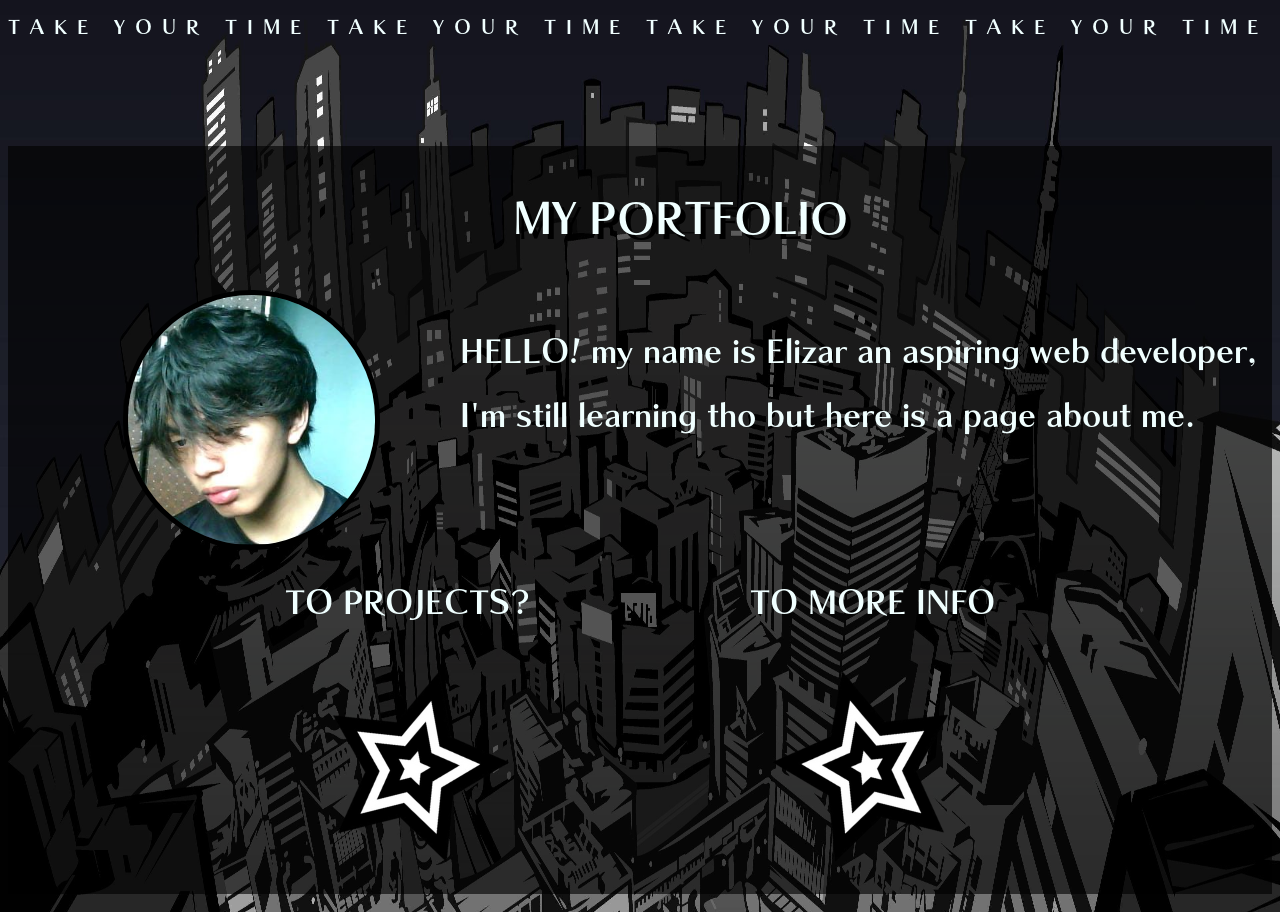
<file: index.html>
<!DOCTYPE html>
<html>
    <link rel="stylesheet" href="indexstyle.css">
    <head>
        <title> My portfolio</title>
    </head>

    <body>
        <div class="marquee">
            <span> TAKE YOUR TIME       TAKE YOUR TIME       TAKE YOUR TIME       TAKE YOUR TIME       TAKE YOUR TIME       TAKE YOUR TIME       TAKE YOUR TIME       TAKE YOUR TIME       TAKE YOUR TIME       TAKE YOUR TIME       TAKE YOUR TIME       TAKE YOUR TIME       TAKE YOUR TIME       TAKE YOUR TIME       TAKE YOUR TIME      </span>
        </div>

        <div class="Mainbox">
            <h1>MY PORTFOLIO</h1>
            <div class="pfpcontainer">
                <img src="assests/pfp.jpg" alt="pictureofme" class="pfp">
                <h2>HELLO! my name is Elizar an aspiring web developer,<br> I'm still learning tho but here is a page about me.</h2>
            </div>

            <div class="title">
                <p1>TO PROJECTS?</p1>
                <p2>TO MORE INFO</p2>
            </div>
            
            <div class="stars">
                <a href="galley.html"><img src="assests/star.png" alt="link to next page" class="S1"></a>    
                <a href="aboutme.html"><img src="assests/star.png" alt="link to next page" class="S2"></a> 

            </div>

            
        </div>
    </body>


</html>
</file>
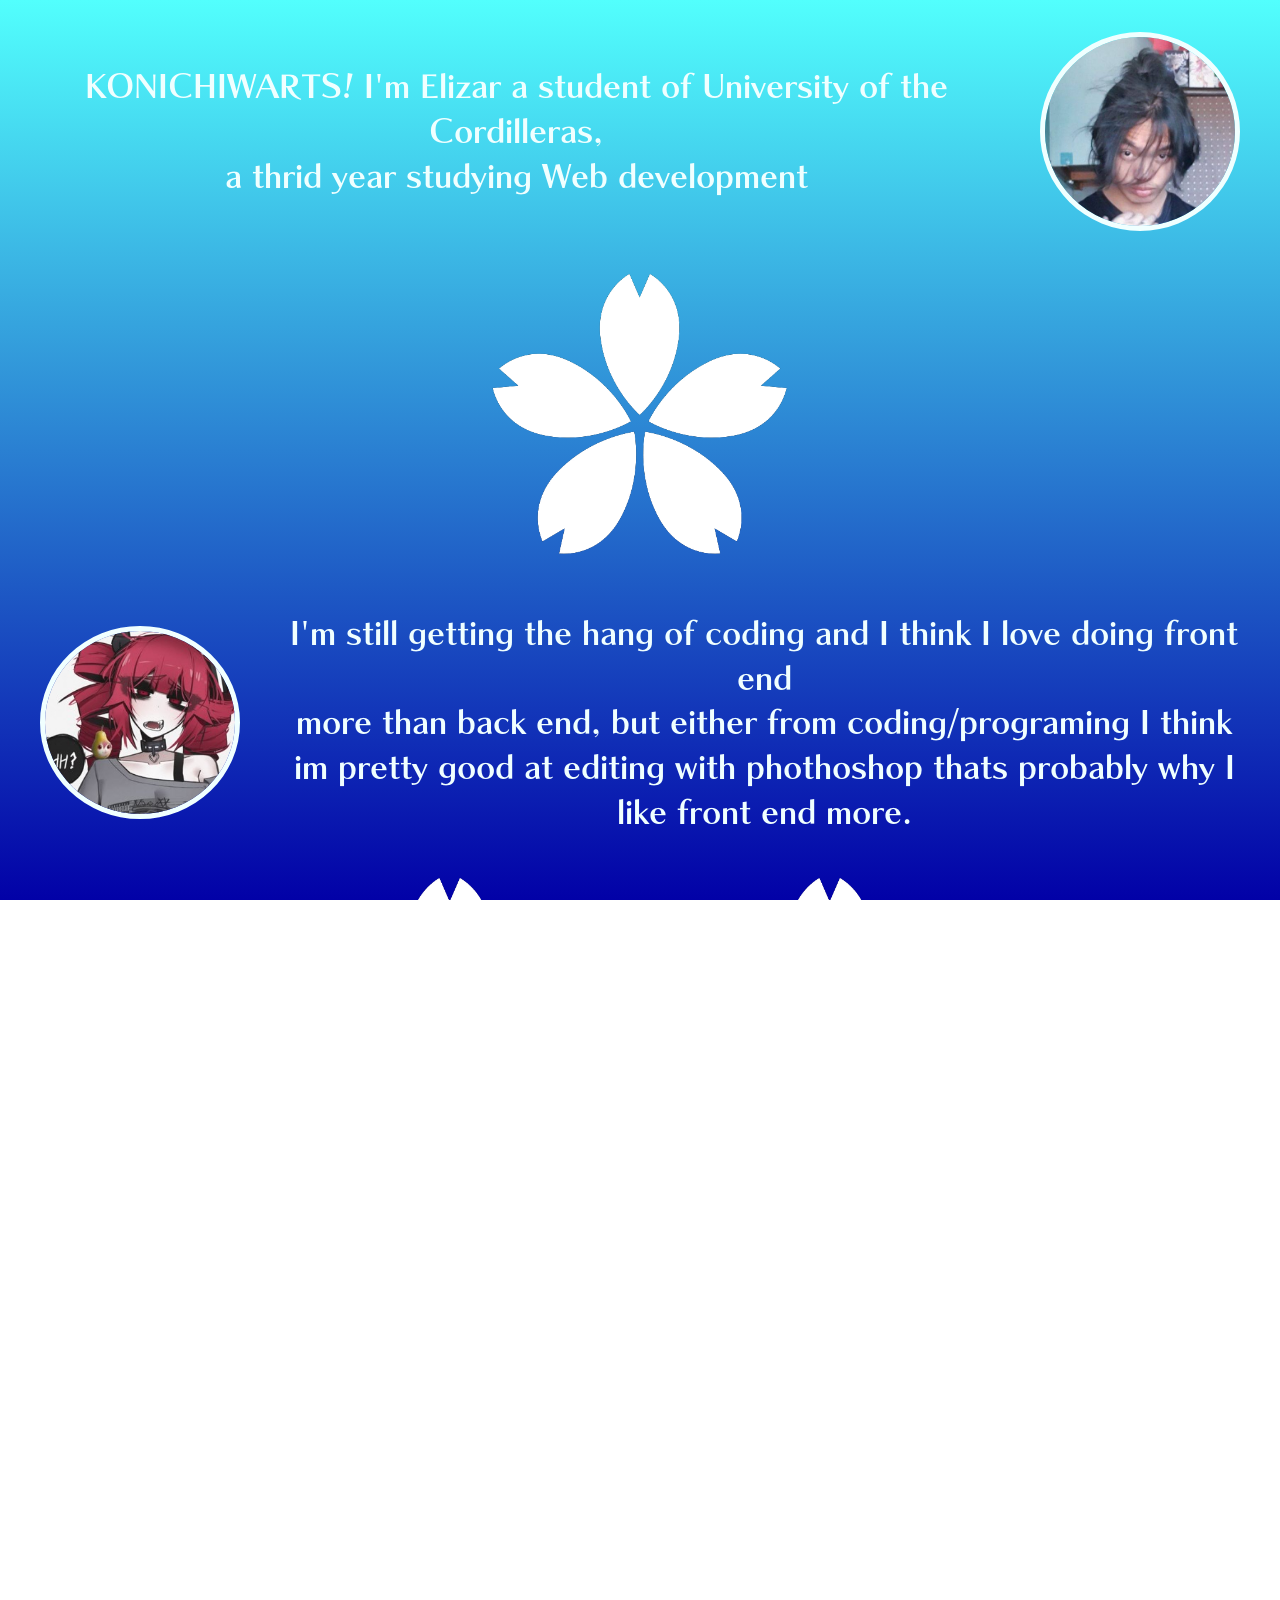
<file: aboutme.html>
<!DOCTYPE html>
<html>
    <link rel="stylesheet" href="aboutme.css">
    <head>
        <title>ABOUT ME</title>
    </head>

    <body>
        <div class="Mainbox">

            <div class="first">
                <h1 class="ichi">KONICHIWARTS! I'm Elizar a student of University of the Cordilleras,<br> a thrid year studying 
                Web development</h1>
                <img src="assests/pfp2.jpg" class="pfp">
            </div>
            <img src="assests/sakura.png" class="sakura">

            <div class="second">
                <img src="assests/back.jpg" class="back">
                <h1 class="ni"> I'm still getting the hang of coding and I think I love doing front end <br> more than back end,
                but either from coding/programing I think im pretty good at editing with phothoshop thats probably why I like front end more. </h1>
            </div>
            <div class="thrid">
                <img src="assests/sakura.png" class="s2">
                <img src="assests/sakura.png" class="s3">
            </div>
            <div class="fourth">
                <h1 class="san"> Here is my contact info if you want to reach me out <br>
                <a href="https://www.facebook.com/elizar.arevalo.2025" class="link" target="_blank">Facebook</a> <br>
                <a href="https://www.instagram.com/_la_rd" class="link" target="_blank">Instagram</a> <br>
                <img src="assests/teto.jpg" class="yuki">
            </div>
                 
            
            <img src="assests/sakura.png" class="s3">


            <div class="fifth">
                
                <h1 class="san">Thats pretty much it about me I'm also slightly knowledgeable about <br>electronics I work with scrap machines
                and by work I mean mess <br>around with it, anyway glad you read this far i'll leave you with one of the quotes from my favorite game
                </h1>
                <img src="assests/yuki.png" class="yuki">
            </div>
            <img src="assests/T_Camp_ArcanaWord_001.png" class="quote">
            <a href="index.html"><img src="assests/star.png" alt="to home" class="s1"></a>
            <h2>TO HOME</h2>

        </div>
    </body>
</html>
</file>
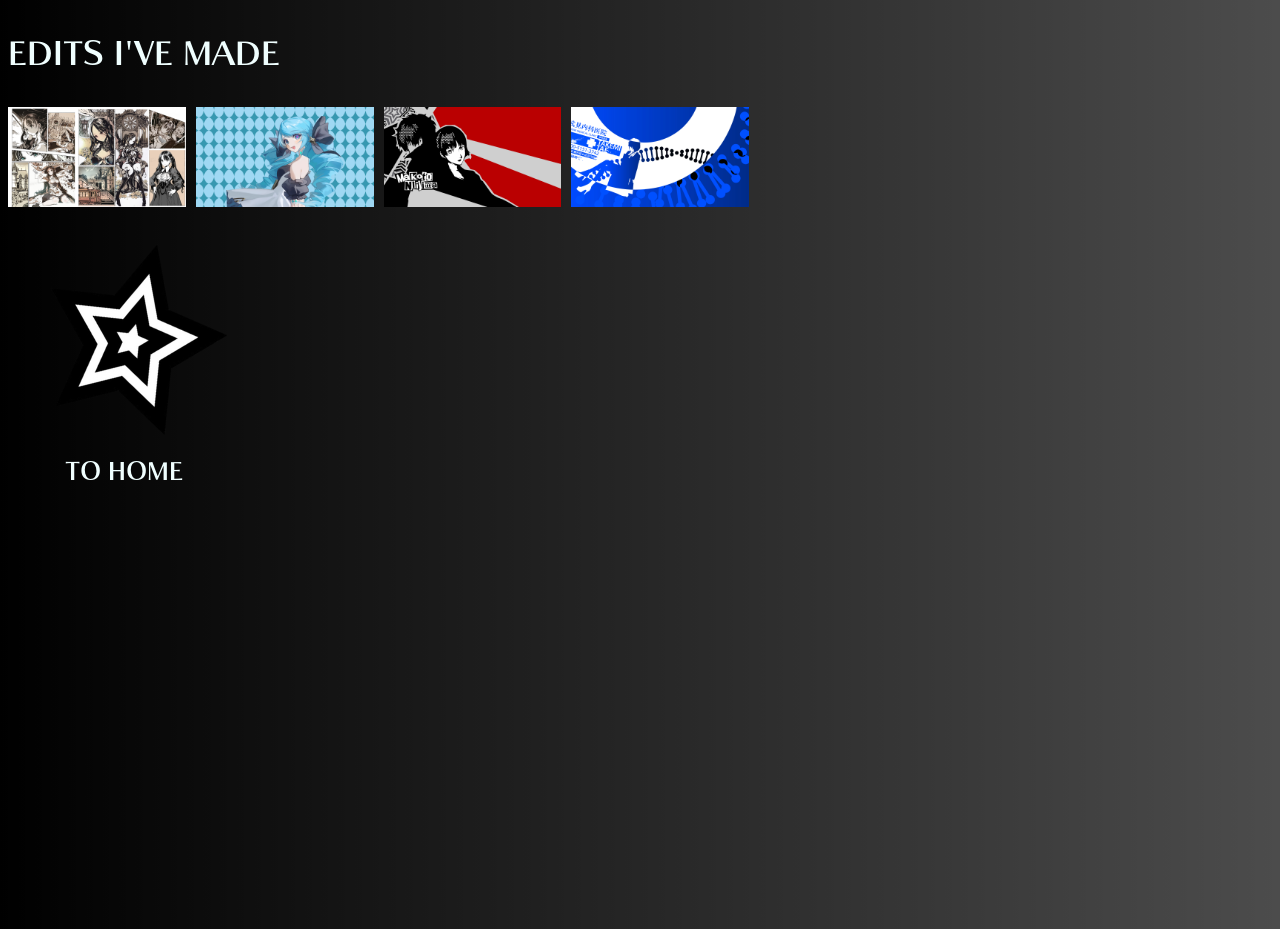
<file: galley.html>
<!DOCTYPE html>
<html>
    <link rel="stylesheet" href="galley.css">
    <script src="galley.js"></script>

    <head>
        <title> MY GALLERY</title>
    </head>

    <body>
            <div id="background-container">
            </div>

                <div class="container">
                    <h1>EDITS I'VE MADE</h1>
                    <div class="pics">
                        <img src="gallery/1.png" onclick="changeBackground(this.src)" class="a">
                        <img src="gallery/2.png" onclick="changeBackground(this.src)" class="a">
                        <img src="gallery/3.jpeg" onclick="changeBackground(this.src)" class="a">
                        <img src="gallery/4.jpeg" onclick="changeBackground(this.src)" class="a">
                    </div>
                    <a href="index.html"><img src="assests/star.png" alt="to home" class="home"></a>
                    <h2>TO HOME</h2>
                </div>        
    
           
            
        
        
        
        
        
        
        
    </body>
</html>
</file>
<file: indexstyle.css>
@font-face {
    font-family: 'Personafont';
    src: url(assests/chiarostd_b.otf) format('opentype');
}


Body{
    background-image: url('assests/mainbg.jpg');
    background-size: 100vw 150vh;
    background-repeat: no-repeat;
    font-family: Personafont, sans-serif;
}

.pfpcontainer{
    display: flex;
    align-items: center;
    gap: 80px;
}

h1{
    align-self: center;
    color: azure;
    font-size: 270%;
    text-shadow: 5px 5px 0px rgb(0, 0, 0) ;
    margin-left: 80px;
}

h2{
    color: azure;
    font-size: 200%;
    margin-bottom: 100px;
}

.Mainbox{
    flex-direction: column;
    background-color: rgba(0, 0, 0, 0.63);
    display: flex;
    align-items: center;
    justify-content: center;
    margin-top: 100px;
}

.pfp{
    align-self: start;
    height: 250px;
    border-radius: 200px;
    border: 5px solid black;   
    margin-left: 100px;
}

.stars{
    display: flex;
    gap: 200px;
}

.S1{
    height: 250px;
    transform: rotate(15deg);
    transition: transform 1s ease;
}

.S2{
    height: 250px;
    transform: rotate(-15deg);
    transition: transform 1s ease;
}

.S1:hover{
    transform: rotate(-15deg);
    transform: scale(1.2);
}
.S2:hover{
    transform: rotate(15deg);
    transform: scale(1.2);
}

.title{
    margin-top: 20px;
    display: flex;
    gap: 220px;
    color: azure;
    font-size: 200%;

}

.marquee{
    color: azure;
    font-weight: bolder;
    font-size: 120%;
    overflow-x: hidden;
}

.marquee span {
    display: inline;
    white-space: nowrap;
    display: inline-block; 
    animation: marquee 70s linear infinite; 
    width: 50%;
    letter-spacing: 10px;
    text-align: justify;
  }
  
  @keyframes marquee {
    0% {
      transform: translateX(200%);
    }
    100% {
      transform: translateX(-200%);
    }
  }
</file>
<file: aboutme.css>
@font-face {
    font-family: 'Personafont';
    src: url(assests/chiarostd_b.otf) format('opentype');
}

* {                          
    box-sizing: border-box;
    margin: 0;
    padding: 0;
}

html, body {
    height: 100%;
    overflow-x: hidden;     
}

body {
    font-family: Personafont, sans-serif;
    background: linear-gradient(to bottom, #52fffd, #0201a7);
    background-attachment: fixed;  
    min-height: 100vh;
    display: flex;
    justify-content: center;
    align-items: flex-start;
    padding: 2rem 1rem;
}

.Mainbox {
    width: 100%;
    max-width: 1200px;       
    display: flex;
    flex-direction: column;
    align-items: center;
    gap: 2.5rem;             
}

.link {
    color: rgb(0, 255, 255);
    text-decoration: none;
    font-weight: bold;
    text-decoration: none;
}
.first, .second, .fourth, .fifth {
    display: flex;
    flex-wrap: wrap;        
    justify-content: center;
    align-items: center;
    gap: clamp(1rem, 4vw, 3rem); 
    width: 100%;
}

.ichi, .ni, .san {
    color: azure;
    flex: 1 1 280px;       
    text-align: center;
    line-height: 1.4;
}


.pfp, .back, .yuki {
    height: auto;
    width: clamp(120px, 25vw, 200px); 
    border-radius: 50%;
    border: 5px solid azure;
    flex-shrink: 0;
}

.sakura, .s2, .s3 {
    height: auto;
    width: clamp(160px, 30vw, 300px);
    animation: spin 10s linear infinite;
}

.s1 {
    height: auto;
    width: clamp(160px, 25vw, 250px);
    transform: rotate(15deg);
    transition: transform 1s ease;
}
.s1:hover {
    transform: rotate(-15deg) scale(1.2);
}

.quote {
    height: auto;
    width: clamp(200px, 40vw, 300px);
}


.thrid {                  
    display: flex;
    flex-wrap: wrap;
    justify-content: center;
    gap: clamp(2rem, 10vw, 5rem);
    width: 100%;
}


h2 {
    color: azure;
    text-align: center;
    margin-top: .5rem;
}


@keyframes spin {
    0%   { transform: rotate(0deg); }
    100% { transform: rotate(360deg); }
}


@media (max-width: 400px) {
    body { padding: 1rem .5rem; }
    .ichi, .ni, .san { font-size: 1rem; }
}
</file>
<file: galley.css>
@font-face {
    font-family: 'Personafont';
    src: url(assests/chiarostd_b.otf) format('opentype');
}


body{
    background-image: linear-gradient(to right, rgba(0, 0, 0), rgba(0, 0, 0, 0.7));
    background-size: 100% 200%;
    background-repeat: no-repeat;
    height: 100vh;
    font-family: Personafont, sans-serif ;
}

#background-container{
    width: 100%;
    height: 100vh;
    position: absolute;
    top: 0;
    left: 0;
    z-index: -1;
}

.pics{
    display: flex;
    height: 100px;
    z-index: 1;
    gap: 10px;
    
}

.a{
    transition: transform 0.2s ease-in-out;
}
.a:hover{
    transform: scale(1.2);
}

h1{
    color: azure;
}

.home{
    height: 250px;
    transform: rotate(15deg);
    transition: transform 1s ease;
}

.home:hover{
    transform: rotate(-15deg);
    transform: scale(1.2);
}

h2{
    color: azure;
    margin-left:57px ;
    margin-top: -20px;
}
</file>
